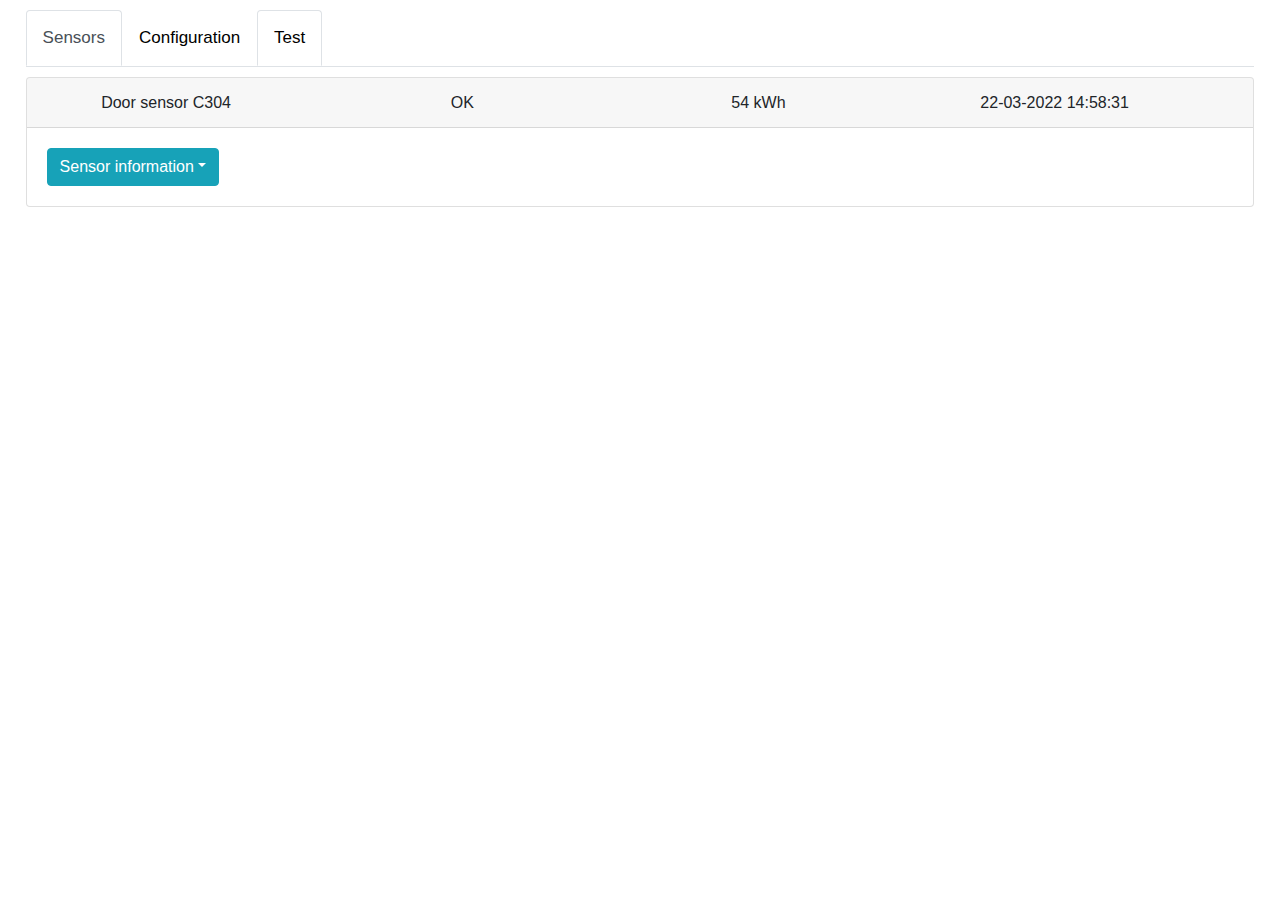
<file: index.html>
<!DOCTYPE html>
<html lang="en" dir="ltr">
  <head>
    <!-- <script type="text/javascript" src="share/Chart.min.js"></script> -->
    <script type="text/javascript" src="./share/chart.js"></script>
    <script type="text/javascript" src="./share/data_plot.js"></script>

    <script src="./share/jquery.min.js"></script>
    <script src="./share/bootstrap.bundle.min.js"></script>
    <script src="./share/bootstrap.min.js"></script>
    <script src="./share/bootstrap.js"></script>

    <link rel="stylesheet" href="./share/bootstrap.min.css">
    <link rel="stylesheet" href="./share/style.css">
    <link rel="stylesheet" href="./share/font-awesome.min.css">
    <meta charset="utf-8">
    <title></title>
  </head>
  <body>

    <div class="table-margin">
      <div class="header">
        <div class="tab nav nav-tabs">
          <button class="tablinks nav-link active" onclick="open_history(event, 'sensors')">Sensors</button>
          <button class="tablinks nav-link" onclick="open_history(event, 'configuration')">Configuration</button>
          <button class="tablinks nav-link active"><a href="configuration.php">Test</a></button>
        </div>
      </div>

      <div id="sensors" class="tabcontent active" style="display: block">

        <div class="card">
          <div class="card-header warning">
            <div class="state-ok">
              <div class="sensor-status">Door sensor C304</div>
              <div class="sensor-status">OK</div>
              <div class="sensor-status">54 kWh</div>
              <div class="sensor-status">22-03-2022 14:58:31</div>
            </div>
          </div>
          <div class="card-body" style="float:left">
            <a class="btn btn-info dropdown-toggle" data-toggle="collapse" href="#multiCollapseExample1" role="button" aria-expanded="false" aria-controls="multiCollapseExample1" onclick="load_sensor('door')">Sensor information</a>
            <div class="collapse multi-collapse" id="multiCollapseExample1">
              <div class="about-sensor">
                <div class="pie-chart">
                  <canvas class="pie-chart" id="door_pie_chart">
                  </canvas>
                </div>
                <div class="history">
                  <div class="tab nav nav-tabs">
                    <button class="tablinks nav-link active" onclick="open_history(event, 'door_history')">History</button>
                    <button class="tablinks nav-link" onclick="open_history(event, 'door_warnings')">Warnings</button>
                  </div>
                  <div id="door_history" class="tabcontent active" style="display: block">
                    <table class="table table-hover">
                      <thead>
                        <tr>
                          <th scope="col">#</th><th scope="col">State</th><th scope="col">Value</th><th scope="col">Date</th>
                        </tr>
                      </thead>
                      <tbody>
                        <tr><th scope="row">1</th><td>Okey</td><td>54 kWh</td><td>11-11-2022 14:55:30</td>
                        </tr>
                      </tbody>
                    </table>
                  </div>

                  <div id="door_warnings" class="tabcontent">
                    <table class="table table-hover">
                      <thead>
                        <tr><th scope="col">#</th><th scope="col">State</th><th scope="col">Value</th><th scope="col">Date</th></tr>
                      </thead>
                      <tbody>
                        <tr><th scope="row">1</th><td>Warning</td><td>54 kWh</td><td>11-11-2022 14:55:30</td></tr>
                      </tbody>
                    </table>
                  </div>
                </div>

                <div class="description">
                  <ul class="list-group list-group-flush">
                    <li class="list-group-item"></li>
                    <li class="list-group-item">Evaluation method: Polynomial regresion</li>
                    <li class="list-group-item">State: active</li>
                  </ul>
                </div>
              </div>
            </div>
           </div>
          </div>
          </br>
        </div>

        <div id="configuration" class="tabcontent">
          seconds
        </div>
      </div>
    </div>
  </body>
</html>
</file>
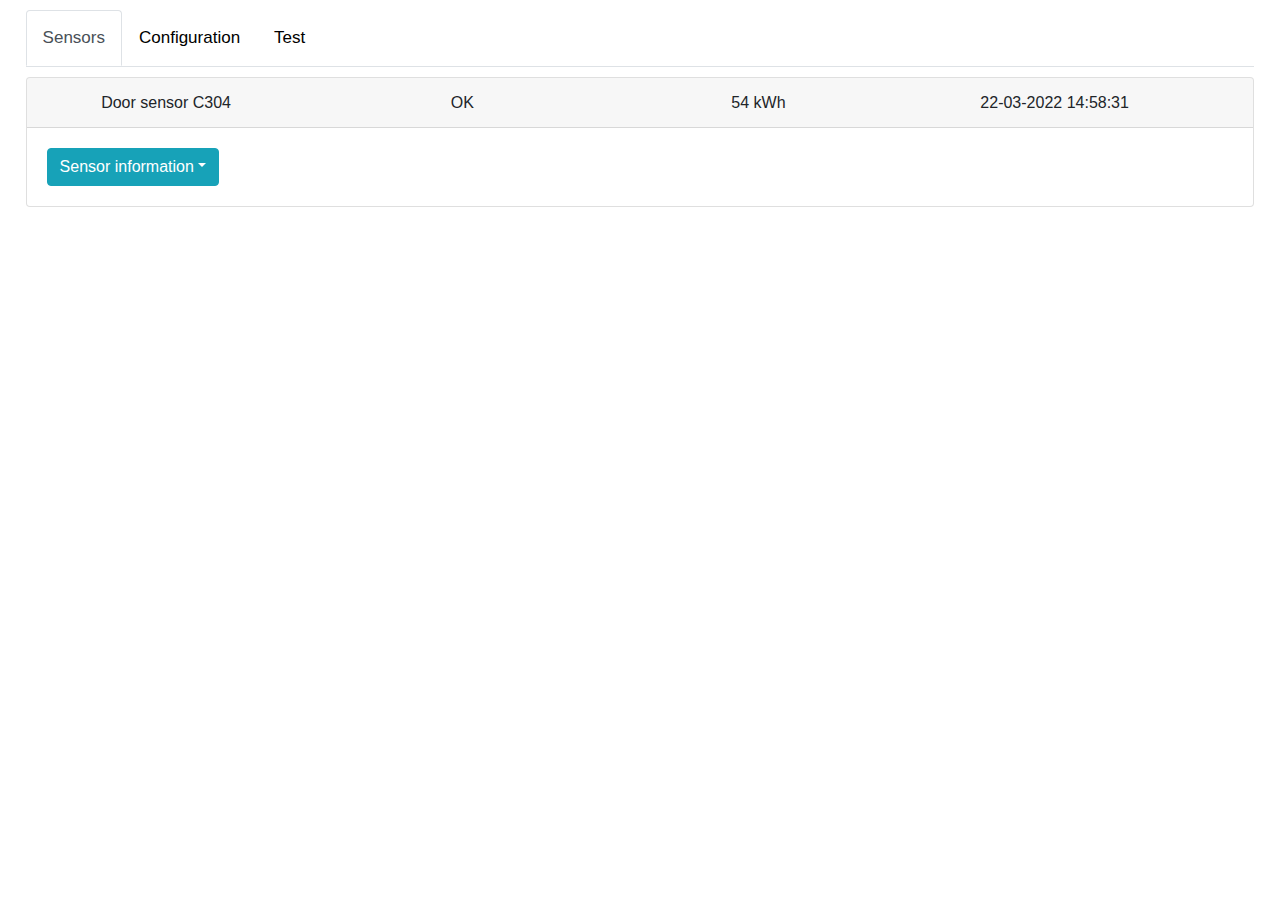
<file: configuration.html>
<!DOCTYPE html>
<html lang="en" dir="ltr">
  <head>
    <!-- <script type="text/javascript" src="share/Chart.min.js"></script> -->
    <script type="text/javascript" src="./share/chart.js"></script>
    <script type="text/javascript" src="./share/data_plot.js"></script>

    <script src="./share/jquery.min.js"></script>
    <script src="./share/bootstrap.bundle.min.js"></script>
    <script src="./share/bootstrap.min.js"></script>
    <script src="./share/bootstrap.js"></script>

    <link rel="stylesheet" href="./share/bootstrap.min.css">
    <link rel="stylesheet" href="./share/style.css">
    <link rel="stylesheet" href="./share/font-awesome.min.css">
    <meta charset="utf-8">
    <title></title>
  </head>
  <body>

    <div class="table-margin">
      <div class="header">
        <div class="tab nav nav-tabs">
          <button class="tablinks nav-link active" onclick="open_history(event, 'sensors')">Sensors</button>
          <button class="tablinks nav-link" onclick="open_history(event, 'configuration')">Configuration</button>
          <button class="tablinks nav-link"><a href="configuration.html">Test</a> </button>
        </div>
      </div>

      <div id="sensors" class="tabcontent active" style="display: block">

        <div class="card">
          <div class="card-header warning">
            <div class="state-ok">
              <div class="sensor-status">Door sensor C304</div>
              <div class="sensor-status">OK</div>
              <div class="sensor-status">54 kWh</div>
              <div class="sensor-status">22-03-2022 14:58:31</div>
            </div>
          </div>
          <div class="card-body" style="float:left">
            <a class="btn btn-info dropdown-toggle" data-toggle="collapse" href="#multiCollapseExample1" role="button" aria-expanded="false" aria-controls="multiCollapseExample1" onclick="load_sensor('door')">Sensor information</a>
            <div class="collapse multi-collapse" id="multiCollapseExample1">
              <div class="about-sensor">
                <div class="pie-chart">
                  <canvas class="pie-chart" id="door_pie_chart">
                  </canvas>
                </div>
                <div class="history">
                  <div class="tab nav nav-tabs">
                    <button class="tablinks nav-link active" onclick="open_history(event, 'door_history')">History</button>
                    <button class="tablinks nav-link" onclick="open_history(event, 'door_warnings')">Warnings</button>
                  </div>
                  <div id="door_history" class="tabcontent active" style="display: block">
                    <table class="table table-hover">
                      <thead>
                        <tr>
                          <th scope="col">#</th><th scope="col">State</th><th scope="col">Value</th><th scope="col">Date</th>
                        </tr>
                      </thead>
                      <tbody>
                        <tr><th scope="row">1</th><td>Okey</td><td>54 kWh</td><td>11-11-2022 14:55:30</td>
                        </tr>
                      </tbody>
                    </table>
                  </div>

                  <div id="door_warnings" class="tabcontent">
                    <table class="table table-hover">
                      <thead>
                        <tr><th scope="col">#</th><th scope="col">State</th><th scope="col">Value</th><th scope="col">Date</th></tr>
                      </thead>
                      <tbody>
                        <tr><th scope="row">1</th><td>Warning</td><td>54 kWh</td><td>11-11-2022 14:55:30</td></tr>
                      </tbody>
                    </table>
                  </div>
                </div>

                <div class="description">
                  <ul class="list-group list-group-flush">
                    <li class="list-group-item"></li>
                    <li class="list-group-item">Evaluation method: Polynomial regresion</li>
                    <li class="list-group-item">Learning interval: 14 days</li>
                    <li class="list-group-item">State: active</li>
                  </ul>
                </div>
              </div>
            </div>
           </div>
          </div>
          </br>
        </div>

        <div id="configuration" class="tabcontent">
          seconds
        </div>
      </div>
    </div>
  </body>
</html>
</file>
<file: share/style.css>
.mg-btm {
  margin-bottom: 50px;
}

.chart-box {
  width: 250px;
  height: 200px;
}

.table-margin {
  margin-top: 10px;
  margin-left: 2%;
  margin-right: 2%;
}

.sensor-status {
  float: left;
  margin-right: 5%;
  width: 20%;
}

.sensor-status {
  text-align: center;
}

.status-warning {
  border-radius: 5px;
  background: #F5D865;
  padding-left: 15px;
}

.status-ok {
  border-radius: 5px;
  background: #91D0A8;
  padding-left: 15px;
}

.state-warning {
  margin: 1px;
  background: #F5D865;
}

.state-ok {
  margin: 1px;
  background: #F5D865;
}

.about-sensor {
  margin-top: 30px;
  height: 300px;
}

.pie-chart {
  float: left;
  width: 20%;
  height: 270px;
}

.history {
  float: left;
  margin-left: 5%;
  width: 35%;
  height: 270px;
  overflow-y: scroll;
}

.description {
  float: left;
  margin-left: 5%;
  width: 25%;
  height: 270px;
}

.tab {
  overflow: hidden;
}

 .tab button {
  background-color: inherit;
  float: left;
  border: none;
  outline: none;
  cursor: pointer;
  padding: 14px 16px;
  transition: 0.3s;
  font-size: 17px;
}

/* Change background color of buttons on hover */
.tab button:hover {
  background-color: #ddd;
}

/* Create an active/current tablink class */
.tab button.active {
  background-color: #ccc;
}

/* Style the tab content */
.tabcontent {
  display: none;
  border-top: none;
}

.header {
  margin-bottom: 10px;
}

.footer {
    min-height: 100px;
}

a {
  color: black;
}
</file>
